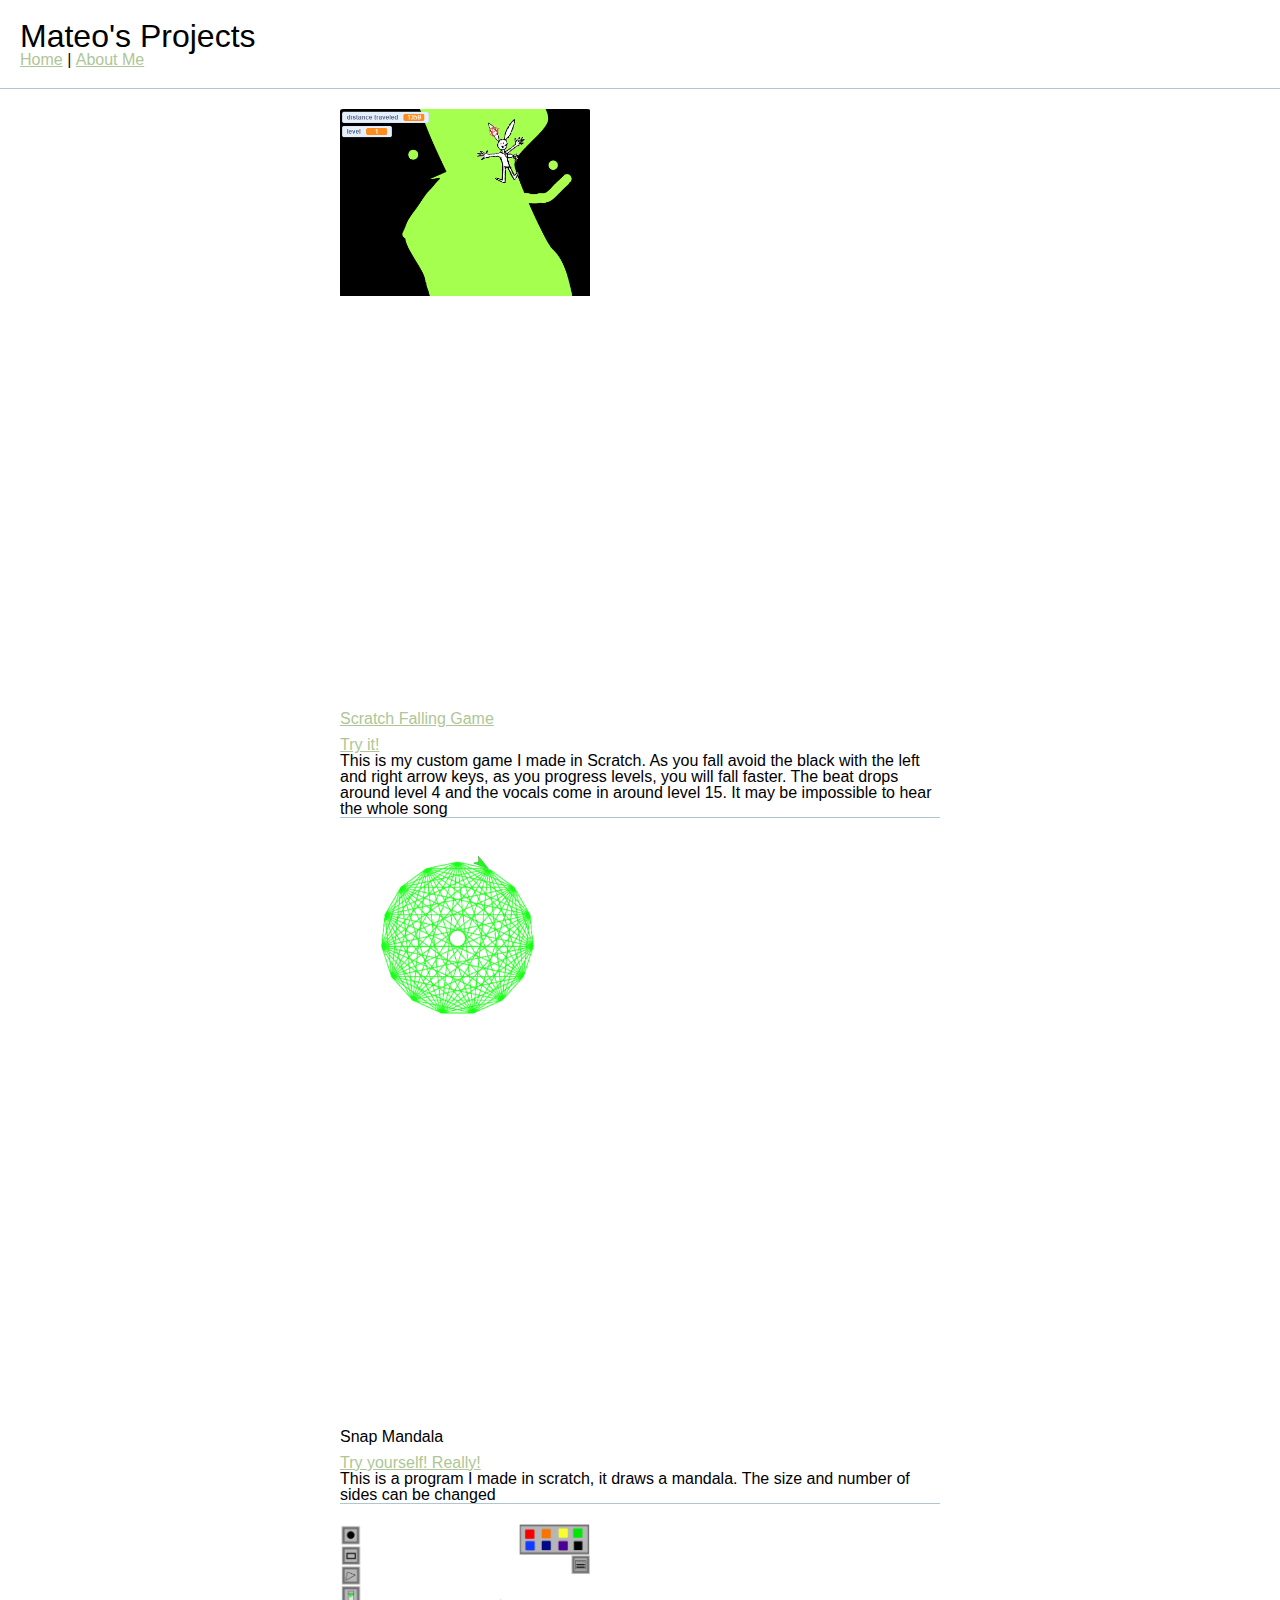
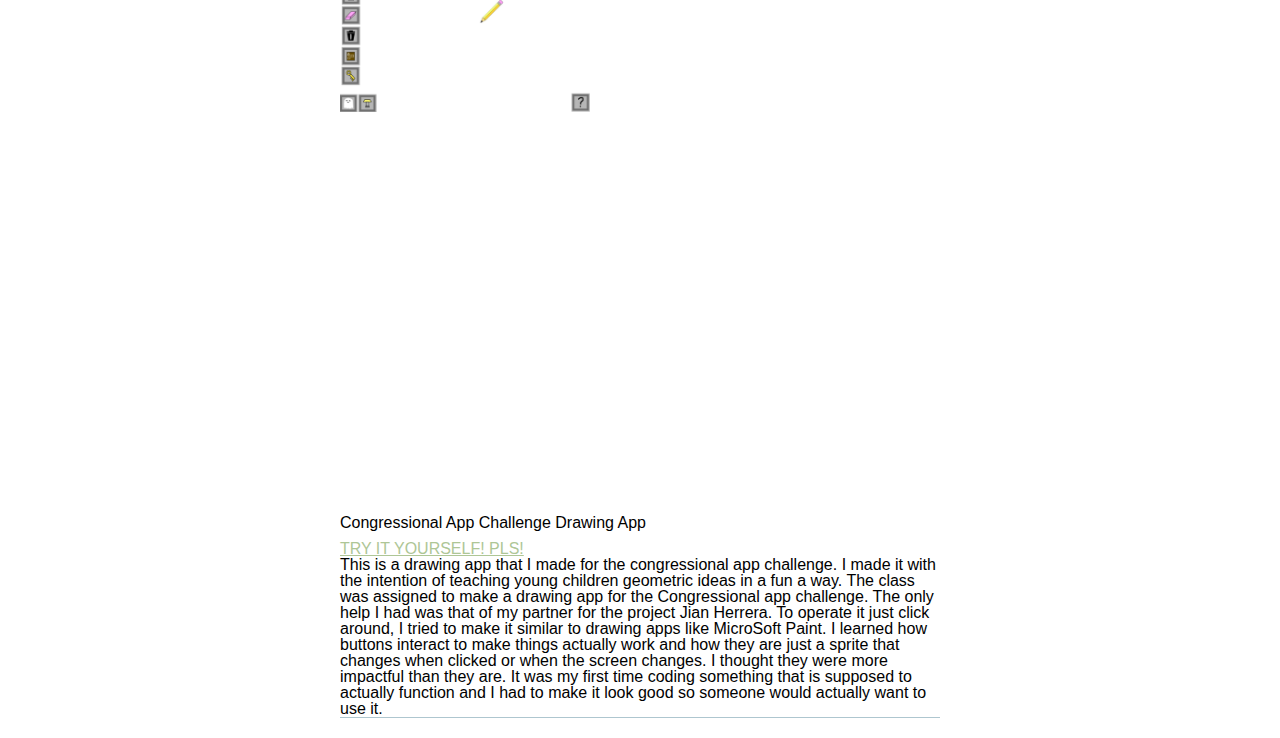
<file: index.html>
<!DOCTYPE html>
<html lang="en">

<head>
    <meta charset="utf-8" />
    <title>Mateo's Projects</title>
    <link rel="stylesheet" href="reset.css" type="text/css">
    <link rel="stylesheet" href="styles.css" type="text/css">

</head>

<body>
    <header>
        <h1> Mateo's Projects</h1>
        <nav>
            <ul>
                <li><a href="file://busd-fs/bhs-kaiser/ignaciom11467/my-projects/index.html">Home</a></li>
                <li>|</li>
                <li><a href= "aboutme.html"> About Me </li>
            </ul>

     </nav>
</header>

<div id="projects">

    <!-- start of project template-->
    <div class="project">
        <!--<iframe width="560" height="315" src="https://www.youtube.com/embed/j0D-7Jyv0KY?start=20" frameborder="0" allow="accelerometer; autoplay; encrypted-media; gyroscope; picture-in-picture" allowfullscreen></iframe>-->
        <img src="img/scratch.PNG" alt="carti"/>
        <iframe src="https://scratch.mit.edu/projects/326071764/embed" allowtransparency="true" width="485" height="402" frameborder="0" scrolling="no" allowfullscreen></iframe>
        <h2>Scratch Falling Game</h2>
        <p><a href="https://scratch.mit.edu/projects/326071764">Try it!</a></p>
        <p>This is my custom game I made in Scratch. As you fall avoid the black with the left and right arrow keys, as you progress levels, you will fall faster. The beat drops around level 4 and the vocals come in around level 15. It may be impossible to hear the whole song </p>
        <div class="clear"></div>
    </div>
<!--end of project template-->

    <div class="project">
        <img src="img/mandala2.PNG" alt="tastee"/>
        <iframe allowfullscreen allow="geolocation; microphone; camera" frameBorder=0 src="https://snap.berkeley.edu/embed?project=U2L2-Mandala&user=imateo&showTitle=true&showAuthor=true&editButton=true&pauseButton=true" width="480" height="390"></iframe>
        <h2>Snap Mandala</h2>
        <p><a href="https://snap.berkeley.edu/snap/snap.html#present:Username=imateo&ProjectName=U2L2-Mandala">Try yourself! Really!</a></p>
        <p>This is a program I made in scratch, it draws a mandala. The size and number of sides can be changed</p>
        <div class="clear"></div>
    </div>
      <div class="project">
        <img src="img/drawing app.PNG" alt="pen14"/>
        <iframe allowfullscreen allow="geolocation; microphone; camera" frameBorder=0 src="https://snap.berkeley.edu/embed?project=DrawSumn&user=imateo&showTitle=true&showAuthor=true&editButton=true&pauseButton=true" width="480" height="390"></iframe>
        <h2>Congressional App Challenge Drawing App</h2>
        <p><a href="https://snap.berkeley.edu/snap/snap.html#present:Username=imateo&ProjectName=DrawSumn">TRY IT YOURSELF! PLS!</a></p>
        <p>This is a drawing app that I made for the congressional app challenge. I made it with the intention of teaching young children geometric ideas in a fun a way. The class was assigned to make a drawing app for the Congressional app challenge. The only help I had was that of my partner for the project Jian Herrera. To operate it just click around, I tried to make it similar to drawing apps like MicroSoft Paint. I learned how buttons interact to make things actually work and how they are just a sprite that changes when clicked or when the screen changes. I thought they were more impactful than they are. It was my first time coding something that is supposed to actually function and I had to make it look good so someone would actually want to use it.</p>
        <div class="clear"></div>
    </div>
</div>

</body>
</html>
</file>
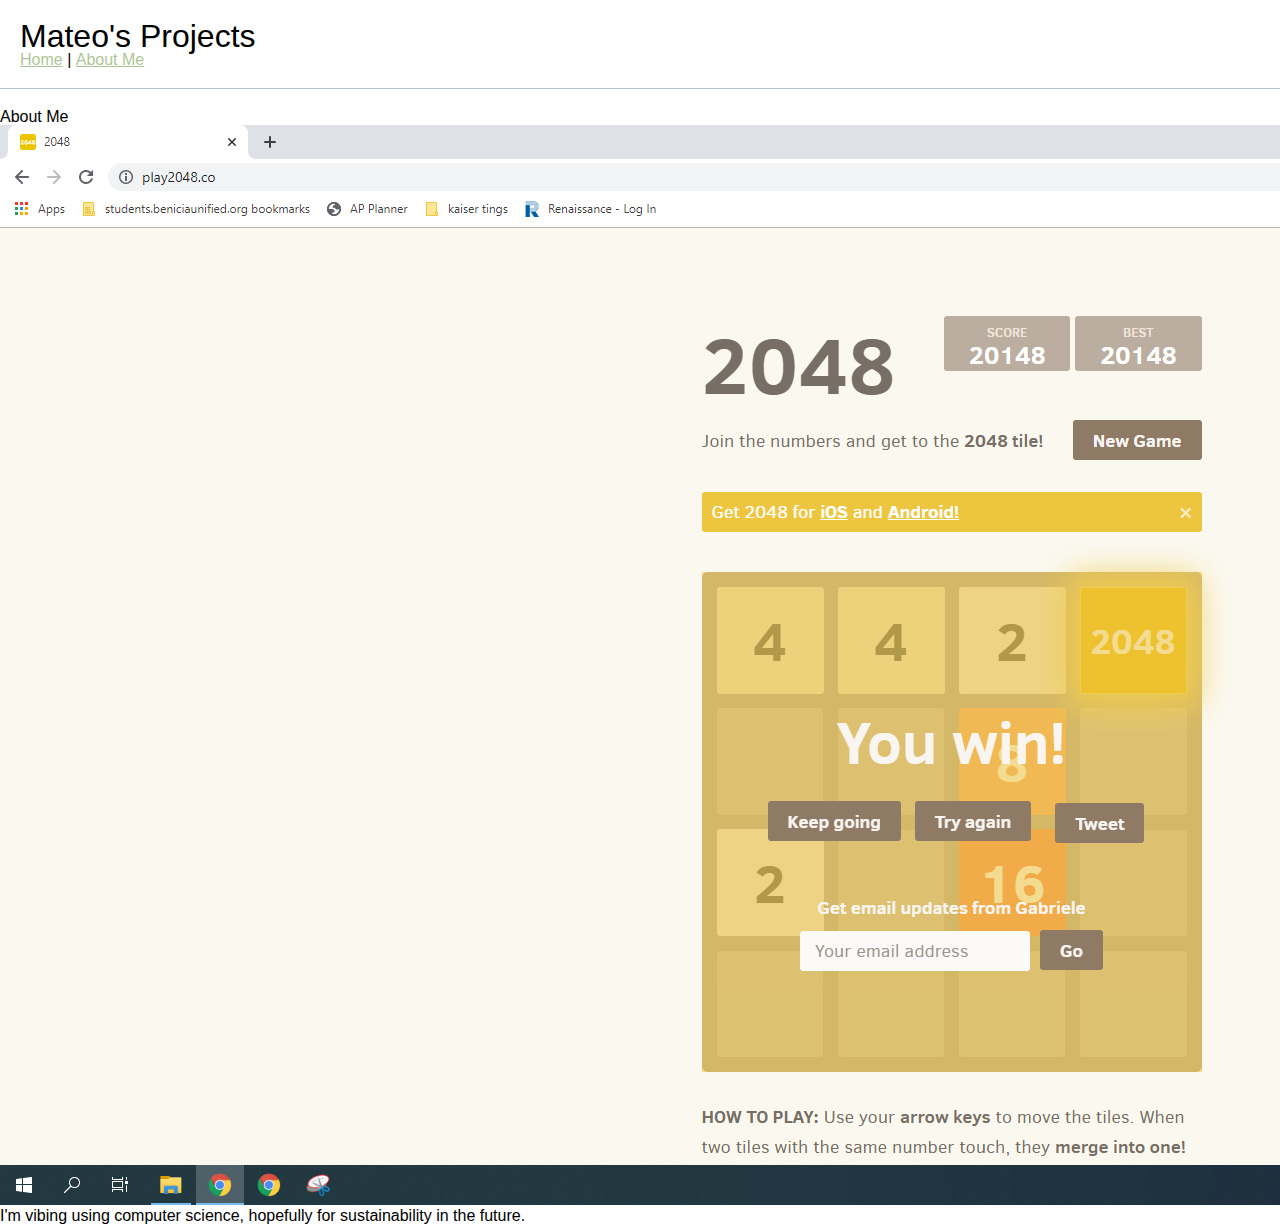
<file: aboutme.html>
<!DOCTYPE html>
<html lang="en">

<head>
    <meta charset="utf-8" />
    <title>Mateo's Projects</title>
    <link rel="stylesheet" href="reset.css" type="text/css">
    <link rel="stylesheet" href="styles.css" type="text/css">
</head>

<body>
    <header>
        <h1>Mateo's Projects</h1>
        <nav>
          <ul>
            <li><a href="index.html">Home</a></li>
            <li>|</li>
            <li><a href="aboutme.html">About Me</a></li>
          </ul>
         </nav>
    </header>

    <div id="aboutme">
        
        <h2>About Me</h2>
        <img src="img/2048.png" alt="2048" />
        <p>I'm vibing using computer science, hopefully for sustainability in the future.</p>
        
    </div>

</body>
    
</html>
</file>
<file: styles.css>
body {
    font-family:sans-serif;
}

a {
    color: rgb(174, 198, 150)
}

header {
    margin-bottom: 20px;
    padding: 20px;
    border-bottom: 1px solid rgb(174, 198, 207)
}

header h1 {
    font-size: 2em
}

header nav ul li{
    display: inline;
}

.clear {
    clear: both
}

#projects {
    margin: 0 auto; /* centers projects div */
    width: 90%; /* adds space on either side*/
    max-width: 600px; /*keeps div from getting too wide*/
}

.project {
    margin-bottom: 20px;
    border-bottom: 1px solid rgb(174, 198, 207)

}

.project img {
    width: 250px;
    float: left;
    margin-right: 10px;
    margin-bottom: 10px;
}

.project h2 {
    font-size: 1.Sem;
    margin-bottom: 10px;
}
</file>
